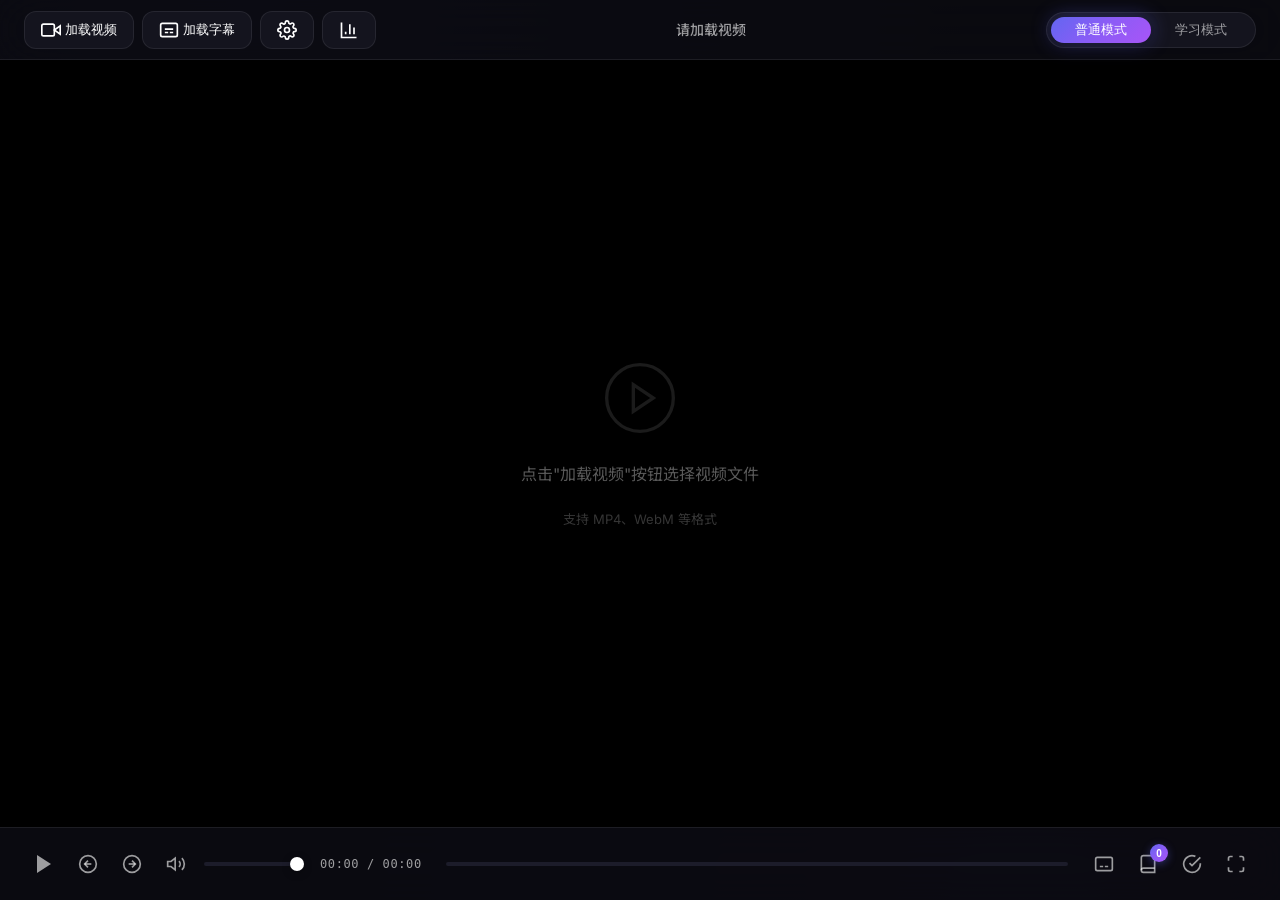
<file: index.html>
<!DOCTYPE html>
<html lang="zh-CN">

<head>
    <meta charset="UTF-8">
    <meta name="viewport" content="width=device-width, initial-scale=1.0">
    <title>Bili Trancy - 双语字幕播放器</title>
    <meta name="description" content="一个类似 Trancy 的双语字幕视频播放器，支持学习模式、单词点击查词、生词本功能">
    <link rel="stylesheet" href="css/style.css">
    <link
        href="https://fonts.googleapis.com/css2?family=Inter:wght@400;500;600;700&family=Noto+Sans+SC:wght@400;500;700&display=swap"
        rel="stylesheet">
</head>

<body>
    <div class="app-container">
        <!-- 顶部工具栏 -->
        <header class="toolbar">
            <div class="toolbar-left">
                <button class="btn btn-icon" id="loadVideoBtn" title="加载视频">
                    <svg width="20" height="20" viewBox="0 0 24 24" fill="none" stroke="currentColor" stroke-width="2">
                        <polygon points="23 7 16 12 23 17 23 7"></polygon>
                        <rect x="1" y="5" width="15" height="14" rx="2" ry="2"></rect>
                    </svg>
                    <span>加载视频</span>
                </button>
                <button class="btn btn-icon" id="loadSubtitleBtn" title="加载字幕">
                    <svg width="20" height="20" viewBox="0 0 24 24" fill="none" stroke="currentColor" stroke-width="2">
                        <rect x="2" y="4" width="20" height="16" rx="2" />
                        <path d="M7 15h4M13 15h4M7 11h10" />
                    </svg>
                    <span>加载字幕</span>
                </button>
                <button class="btn btn-icon" id="settingsBtn" title="设置">
                    <svg width="20" height="20" viewBox="0 0 24 24" fill="none" stroke="currentColor" stroke-width="2">
                        <circle cx="12" cy="12" r="3" />
                        <path
                            d="M19.4 15a1.65 1.65 0 0 0 .33 1.82l.06.06a2 2 0 0 1 0 2.83 2 2 0 0 1-2.83 0l-.06-.06a1.65 1.65 0 0 0-1.82-.33 1.65 1.65 0 0 0-1 1.51V21a2 2 0 0 1-2 2 2 2 0 0 1-2-2v-.09A1.65 1.65 0 0 0 9 19.4a1.65 1.65 0 0 0-1.82.33l-.06.06a2 2 0 0 1-2.83 0 2 2 0 0 1 0-2.83l.06-.06a1.65 1.65 0 0 0 .33-1.82 1.65 1.65 0 0 0-1.51-1H3a2 2 0 0 1-2-2 2 2 0 0 1 2-2h.09A1.65 1.65 0 0 0 4.6 9a1.65 1.65 0 0 0-.33-1.82l-.06-.06a2 2 0 0 1 0-2.83 2 2 0 0 1 2.83 0l.06.06a1.65 1.65 0 0 0 1.82.33H9a1.65 1.65 0 0 0 1-1.51V3a2 2 0 0 1 2-2 2 2 0 0 1 2 2v.09a1.65 1.65 0 0 0 1 1.51 1.65 1.65 0 0 0 1.82-.33l.06-.06a2 2 0 0 1 2.83 0 2 2 0 0 1 0 2.83l-.06.06a1.65 1.65 0 0 0-.33 1.82V9a1.65 1.65 0 0 0 1.51 1H21a2 2 0 0 1 2 2 2 2 0 0 1-2 2h-.09a1.65 1.65 0 0 0-1.51 1z">
                        </path>
                    </svg>
                </button>
                <button class="btn btn-icon" id="statsBtn" title="学习统计">
                    <svg width="20" height="20" viewBox="0 0 24 24" fill="none" stroke="currentColor" stroke-width="2">
                        <path d="M3 3v18h18" />
                        <path d="M18 17V9" />
                        <path d="M13 17V5" />
                        <path d="M8 17v-3" />
                    </svg>
                </button>
            </div>
            <div class="toolbar-center">
                <span class="video-title" id="videoTitle">请加载视频</span>
            </div>
            <div class="toolbar-right">
                <div class="mode-switch">
                    <button class="mode-btn active" data-mode="normal">普通模式</button>
                    <button class="mode-btn" data-mode="learning">学习模式</button>
                </div>
            </div>
        </header>

        <!-- 主内容区 -->
        <main class="main-content">
            <!-- 视频播放器区域 -->
            <div class="player-section" id="playerSection">
                <div class="video-container" id="videoContainer">
                    <video id="videoPlayer" playsinline>
                        <source src="" type="video/mp4">
                        您的浏览器不支持 HTML5 视频
                    </video>

                    <!-- 字幕覆盖层 -->
                    <div class="subtitle-overlay" id="subtitleOverlay">
                        <div class="subtitle-line original" id="subtitleOriginal"></div>
                        <div class="subtitle-line translation" id="subtitleTranslation"></div>
                    </div>

                    <!-- 视频占位提示 -->
                    <div class="video-placeholder" id="videoPlaceholder">
                        <svg width="80" height="80" viewBox="0 0 24 24" fill="none" stroke="currentColor"
                            stroke-width="1">
                            <circle cx="12" cy="12" r="10"></circle>
                            <polygon points="10 8 16 12 10 16 10 8"></polygon>
                        </svg>
                        <p>点击"加载视频"按钮选择视频文件</p>
                        <p class="hint">支持 MP4、WebM 等格式</p>
                    </div>
                </div>

                <!-- 播放控制栏 -->
                <div class="player-controls">
                    <div class="controls-left">
                        <button class="ctrl-btn" id="playPauseBtn" title="播放/暂停">
                            <svg class="icon-play" width="24" height="24" viewBox="0 0 24 24" fill="currentColor">
                                <polygon points="5 3 19 12 5 21 5 3"></polygon>
                            </svg>
                            <svg class="icon-pause hidden" width="24" height="24" viewBox="0 0 24 24"
                                fill="currentColor">
                                <rect x="6" y="4" width="4" height="16"></rect>
                                <rect x="14" y="4" width="4" height="16"></rect>
                            </svg>
                        </button>
                        <button class="ctrl-btn" id="backwardBtn" title="后退5秒">
                            <svg width="20" height="20" viewBox="0 0 24 24" fill="none" stroke="currentColor"
                                stroke-width="2">
                                <circle cx="12" cy="12" r="10"></circle>
                                <polyline points="12 8 8 12 12 16"></polyline>
                                <line x1="16" y1="12" x2="8" y2="12"></line>
                            </svg>
                        </button>
                        <button class="ctrl-btn" id="forwardBtn" title="前进5秒">
                            <svg width="20" height="20" viewBox="0 0 24 24" fill="none" stroke="currentColor"
                                stroke-width="2">
                                <circle cx="12" cy="12" r="10"></circle>
                                <polyline points="12 8 16 12 12 16"></polyline>
                                <line x1="8" y1="12" x2="16" y2="12"></line>
                            </svg>
                        </button>
                        <div class="volume-control">
                            <button class="ctrl-btn" id="muteBtn" title="静音">
                                <svg class="icon-volume" width="20" height="20" viewBox="0 0 24 24" fill="none"
                                    stroke="currentColor" stroke-width="2">
                                    <polygon points="11 5 6 9 2 9 2 15 6 15 11 19 11 5"></polygon>
                                    <path d="M19.07 4.93a10 10 0 0 1 0 14.14M15.54 8.46a5 5 0 0 1 0 7.07"></path>
                                </svg>
                                <svg class="icon-muted hidden" width="20" height="20" viewBox="0 0 24 24" fill="none"
                                    stroke="currentColor" stroke-width="2">
                                    <polygon points="11 5 6 9 2 9 2 15 6 15 11 19 11 5"></polygon>
                                    <line x1="23" y1="9" x2="17" y2="15"></line>
                                    <line x1="17" y1="9" x2="23" y2="15"></line>
                                </svg>
                            </button>
                            <input type="range" class="volume-slider" id="volumeSlider" min="0" max="100" value="100">
                        </div>
                    </div>
                    <div class="controls-center">
                        <span class="time-display" id="timeDisplay">00:00 / 00:00</span>
                        <div class="progress-container" id="progressContainer">
                            <div class="progress-bar">
                                <div class="progress-buffered" id="progressBuffered"></div>
                                <div class="progress-played" id="progressPlayed"></div>
                                <div class="progress-handle" id="progressHandle"></div>
                            </div>
                        </div>
                    </div>
                    <div class="controls-right">
                        <button class="ctrl-btn" id="subtitleToggleBtn" title="显示/隐藏字幕">
                            <svg width="20" height="20" viewBox="0 0 24 24" fill="none" stroke="currentColor"
                                stroke-width="2">
                                <rect x="2" y="4" width="20" height="16" rx="2" />
                                <path d="M7 15h4M13 15h4" />
                            </svg>
                        </button>
                        <button class="ctrl-btn" id="vocabBtn" title="生词本">
                            <svg width="20" height="20" viewBox="0 0 24 24" fill="none" stroke="currentColor"
                                stroke-width="2">
                                <path d="M4 19.5A2.5 2.5 0 016.5 17H20" />
                                <path d="M6.5 2H20v20H6.5A2.5 2.5 0 014 19.5v-15A2.5 2.5 0 016.5 2z" />
                            </svg>
                            <span class="vocab-count" id="vocabCount">0</span>
                        </button>
                        <button class="ctrl-btn btn-complete" id="completeBtn" title="完成观看">
                            <svg width="20" height="20" viewBox="0 0 24 24" fill="none" stroke="currentColor"
                                stroke-width="2">
                                <path d="M22 11.08V12a10 10 0 1 1-5.93-9.14" />
                                <polyline points="22 4 12 14.01 9 11.01" />
                            </svg>
                        </button>
                        <button class="ctrl-btn" id="fullscreenBtn" title="全屏">
                            <svg width="20" height="20" viewBox="0 0 24 24" fill="none" stroke="currentColor"
                                stroke-width="2">
                                <path
                                    d="M8 3H5a2 2 0 0 0-2 2v3m18 0V5a2 2 0 0 0-2-2h-3m0 18h3a2 2 0 0 0 2-2v-3M3 16v3a2 2 0 0 0 2 2h3">
                                </path>
                            </svg>
                        </button>
                    </div>
                </div>
            </div>

            <!-- 调整大小手柄 -->
            <div class="panel-resizer hidden" id="panelResizer"></div>

            <!-- 学习面板 -->
            <aside class="learning-panel hidden" id="learningPanel">
                <div class="panel-header">
                    <h3>📖 学习模式</h3>
                    <div class="panel-header-actions">
                        <button class="header-btn" id="aiChatBtnHeader" title="AI 对话">
                            <svg width="18" height="18" viewBox="0 0 24 24" fill="none" stroke="currentColor"
                                stroke-width="2">
                                <path d="M21 15a2 2 0 0 1-2 2H7l-4 4V5a2 2 0 0 1 2-2h14a2 2 0 0 1 2 2z"></path>
                            </svg>
                        </button>
                        <button class="header-btn" id="translateBtnHeader" title="翻译字幕">
                            <svg width="18" height="18" viewBox="0 0 24 24" fill="none" stroke="currentColor"
                                stroke-width="2">
                                <path
                                    d="M12.87 15.07l-2.54-2.51.03-.03c1.74-1.94 2.98-4.17 3.71-6.53H17V4h-7V2H8v2H1v2h11.17C11.5 7.92 10.44 9.75 9 11.35 8.07 10.32 7.3 9.19 6.69 8h-2c.73 1.63 1.73 3.17 2.98 4.56l-5.09 5.02L4 19l5-5 3.11 3.11.76-2.04zM18.5 10h-2L12 22h2l1.12-3h4.75L21 22h2l-4.5-12zm-2.62 7l1.62-4.33L19.12 17h-3.24z" />
                            </svg>
                        </button>
                        <button class="btn-close" id="closePanelBtn">×</button>
                    </div>
                </div>
                <div class="subtitle-list" id="subtitleList">
                    <div class="empty-state">
                        <p>加载字幕后将在此显示</p>
                    </div>
                </div>

                <!-- 浮动操作按钮 -->
                <div class="floating-actions">
                    <button class="fab" id="translateBtn" title="翻译字幕">
                        <svg viewBox="0 0 24 24" fill="none" stroke="currentColor" stroke-width="2">
                            <path
                                d="M12.87 15.07l-2.54-2.51.03-.03c1.74-1.94 2.98-4.17 3.71-6.53H17V4h-7V2H8v2H1v2h11.17C11.5 7.92 10.44 9.75 9 11.35 8.07 10.32 7.3 9.19 6.69 8h-2c.73 1.63 1.73 3.17 2.98 4.56l-5.09 5.02L4 19l5-5 3.11 3.11.76-2.04zM18.5 10h-2L12 22h2l1.12-3h4.75L21 22h2l-4.5-12zm-2.62 7l1.62-4.33L19.12 17h-3.24z" />
                        </svg>
                    </button>
                    <button class="fab" id="aiChatBtn" title="AI 对话">
                        <svg viewBox="0 0 24 24" fill="none" stroke="currentColor" stroke-width="2">
                            <path d="M21 15a2 2 0 0 1-2 2H7l-4 4V5a2 2 0 0 1 2-2h14a2 2 0 0 1 2 2z"></path>
                        </svg>
                    </button>
                    <button class="fab" id="moreOptionsBtn" title="更多选项">
                        <svg viewBox="0 0 24 24" fill="none" stroke="currentColor" stroke-width="2">
                            <circle cx="12" cy="12" r="1"></circle>
                            <circle cx="12" cy="5" r="1"></circle>
                            <circle cx="12" cy="19" r="1"></circle>
                        </svg>
                    </button>
                </div>
            </aside>
        </main>

        <!-- 设置面板 -->
        <div class="settings-modal hidden" id="settingsModal">
            <div class="modal-backdrop"></div>
            <div class="modal-content">
                <div class="modal-header">
                    <h2>⚙️ 设置</h2>
                    <button class="btn-close" id="closeSettingsBtn">×</button>
                </div>
                <div class="modal-body">
                    <section class="settings-section">
                        <h3>翻译 API 设置</h3>
                        <div class="form-group">
                            <label for="apiBaseUrl">API 地址</label>
                            <input type="text" id="apiBaseUrl" placeholder="https://api.openai.com/v1"
                                value="https://api.openai.com/v1">
                        </div>
                        <div class="form-group">
                            <label for="apiKey">API Key</label>
                            <input type="password" id="apiKey" placeholder="sk-xxx">
                        </div>
                        <div class="form-group">
                            <label for="apiModel">模型</label>
                            <input type="text" id="apiModel" placeholder="gpt-4o-mini" value="gpt-4o-mini">
                        </div>
                    </section>
                    <section class="settings-section">
                        <h3>字幕设置</h3>
                        <div class="form-group">
                            <label for="sourceLang">原文语言</label>
                            <select id="sourceLang">
                                <option value="en">英语</option>
                                <option value="zh">中文</option>
                                <option value="ja">日语</option>
                                <option value="ko">韩语</option>
                                <option value="auto">自动检测</option>
                            </select>
                        </div>
                        <div class="form-group">
                            <label for="targetLang">翻译语言</label>
                            <select id="targetLang">
                                <option value="zh">中文</option>
                                <option value="en">英语</option>
                                <option value="ja">日语</option>
                            </select>
                        </div>
                    </section>
                    <section class="settings-section">
                        <h3>生词本设置</h3>
                        <div class="form-group">
                            <label>保存路径</label>
                            <div class="file-picker">
                                <input type="text" id="vocabPath" readonly placeholder="选择保存位置...">
                                <button class="btn" id="selectVocabPathBtn">选择</button>
                            </div>
                        </div>
                    </section>
                    <section class="settings-section">
                        <h3>数据管理</h3>
                        <div class="form-group">
                            <label>数据备份与恢复</label>
                            <p class="form-hint">导出所有数据到 JSON 文件，可在其他设备导入恢复</p>
                            <div class="data-actions">
                                <button class="btn btn-export" id="exportDataBtn">
                                    <svg width="16" height="16" viewBox="0 0 24 24" fill="none" stroke="currentColor"
                                        stroke-width="2">
                                        <path d="M21 15v4a2 2 0 0 1-2 2H5a2 2 0 0 1-2-2v-4" />
                                        <polyline points="7 10 12 15 17 10" />
                                        <line x1="12" y1="15" x2="12" y2="3" />
                                    </svg>
                                    导出数据
                                </button>
                                <button class="btn btn-import" id="importDataBtn">
                                    <svg width="16" height="16" viewBox="0 0 24 24" fill="none" stroke="currentColor"
                                        stroke-width="2">
                                        <path d="M21 15v4a2 2 0 0 1-2 2H5a2 2 0 0 1-2-2v-4" />
                                        <polyline points="17 8 12 3 7 8" />
                                        <line x1="12" y1="3" x2="12" y2="15" />
                                    </svg>
                                    导入数据
                                </button>
                            </div>
                            <p class="data-stats" id="dataStats"></p>
                        </div>
                    </section>
                </div>
                <div class="modal-footer">
                    <button class="btn btn-primary" id="saveSettingsBtn">保存设置</button>
                </div>
            </div>
        </div>

        <!-- 学习统计弹窗 -->
        <div class="stats-modal hidden" id="statsModal">
            <div class="modal-backdrop"></div>
            <div class="modal-content stats-content">
                <div class="modal-header">
                    <h2>📊 学习统计</h2>
                    <button class="btn-close" id="closeStatsBtn">×</button>
                </div>
                <div class="modal-body">
                    <!-- 整体统计 -->
                    <div class="stats-overview">
                        <div class="stat-card primary">
                            <div class="stat-icon">🎬</div>
                            <div class="stat-info">
                                <span class="stat-value" id="statTotalVideos">0</span>
                                <span class="stat-label">观看视频</span>
                            </div>
                        </div>
                        <div class="stat-card success">
                            <div class="stat-icon">⏱️</div>
                            <div class="stat-info">
                                <span class="stat-value" id="statTotalTime">0分钟</span>
                                <span class="stat-label">累计观看</span>
                            </div>
                        </div>
                        <div class="stat-card warning">
                            <div class="stat-icon">📚</div>
                            <div class="stat-info">
                                <span class="stat-value" id="statVocabCount">0</span>
                                <span class="stat-label">已学单词</span>
                            </div>
                        </div>
                        <div class="stat-card info">
                            <div class="stat-icon">🔥</div>
                            <div class="stat-info">
                                <span class="stat-value" id="statStreak">0</span>
                                <span class="stat-label">连续学习</span>
                            </div>
                        </div>
                    </div>

                    <!-- 今日统计 -->
                    <section class="stats-section">
                        <h3>📅 今日学习</h3>
                        <div class="today-stats">
                            <div class="today-stat">
                                <span class="today-label">观看时长</span>
                                <span class="today-value" id="statTodayTime">0分钟</span>
                            </div>
                            <div class="today-stat">
                                <span class="today-label">查询单词</span>
                                <span class="today-value" id="statWordLookups">0 次</span>
                            </div>
                            <div class="today-stat">
                                <span class="today-label">学习天数</span>
                                <span class="today-value" id="statLearningDays">0 天</span>
                            </div>
                        </div>
                    </section>

                    <!-- 最近观看 -->
                    <section class="stats-section">
                        <h3>🎥 最近观看</h3>
                        <div class="recent-videos" id="recentVideosList">
                            <p class="empty-hint">暂无观看记录</p>
                        </div>
                    </section>

                    <!-- 成就 -->
                    <section class="stats-section">
                        <h3>🏆 成就</h3>
                        <div class="achievements" id="achievementsList">
                            <!-- 动态生成 -->
                        </div>
                    </section>
                </div>
            </div>
        </div>

        <!-- 生词本弹窗 -->
        <div class="vocab-modal hidden" id="vocabModal">
            <div class="modal-backdrop"></div>
            <div class="modal-content vocab-content">
                <div class="modal-header">
                    <h2>📚 生词本</h2>
                    <button class="btn-close" id="closeVocabBtn">×</button>
                </div>
                <div class="vocab-header-actions">
                    <div class="vocab-tabs">
                        <button class="vocab-tab active" data-tab="current">当前视频</button>
                        <button class="vocab-tab" data-tab="all">全部单词</button>
                    </div>
                    <button class="btn btn-download-vocab" id="downloadVocabBtn">
                        <svg width="16" height="16" viewBox="0 0 24 24" fill="none" stroke="currentColor"
                            stroke-width="2">
                            <path d="M21 15v4a2 2 0 0 1-2 2H5a2 2 0 0 1-2-2v-4" />
                            <polyline points="7 10 12 15 17 10" />
                            <line x1="12" y1="15" x2="12" y2="3" />
                        </svg>
                        下载生词本
                    </button>
                </div>
                <div class="modal-body">
                    <div class="vocab-stats" id="vocabStats">
                        <span class="vocab-stat-item">
                            <span class="stat-number" id="vocabTotalCount">0</span>
                            <span class="stat-desc">个单词</span>
                        </span>
                    </div>
                    <div class="vocab-list" id="vocabList">
                        <p class="empty-hint">暂无生词</p>
                    </div>
                </div>
            </div>
        </div>

        <!-- 词典弹窗（可拖拽） -->
        <div class="dictionary-popup draggable hidden" id="dictionaryPopup">
            <div class="dict-drag-handle" id="dictDragHandle">
                <span class="drag-indicator">⋮⋮</span>
                <span class="dict-title">词典</span>
                <button class="btn-close-small" id="closeDictBtn">×</button>
            </div>
            <div class="dict-header">
                <div class="dict-header-left">
                    <span class="dict-word" id="dictWord"></span>
                    <span class="dict-word-zh" id="dictWordZh"></span>
                </div>
                <button class="btn-add-vocab" id="addToVocabBtn" title="加入生词本">
                    <svg width="16" height="16" viewBox="0 0 24 24" fill="none" stroke="currentColor" stroke-width="2">
                        <path d="M12 5v14M5 12h14" />
                    </svg>
                </button>
            </div>
            <div class="dict-phonetic" id="dictPhonetic"></div>
            <div class="dict-content" id="dictContent">
                <div class="loading-spinner"></div>
            </div>
        </div>

        <!-- AI 对话弹窗 -->
        <div class="chat-modal hidden" id="chatModal">
            <div class="modal-backdrop"></div>
            <div class="chat-container">
                <!-- 左侧历史列表 -->
                <div class="chat-sidebar">
                    <div class="chat-sidebar-header">
                        <button class="btn-new-chat" id="newChatBtn">
                            <svg width="16" height="16" viewBox="0 0 24 24" fill="none" stroke="currentColor"
                                stroke-width="2">
                                <path d="M12 5v14M5 12h14" />
                            </svg>
                            新建对话
                        </button>
                    </div>
                    <div class="chat-history-list" id="chatHistoryList">
                        <!-- 历史对话列表会在这里动态生成 -->
                    </div>
                </div>
                <!-- 右侧对话区域 -->
                <div class="chat-content">
                    <div class="chat-header">
                        <h2>💬 AI 助手</h2>
                        <button class="btn-close" id="closeChatBtn">×</button>
                    </div>
                    <div class="chat-messages" id="chatMessages">
                        <div class="chat-message assistant">
                            你好！我是你的英语学习助手。你可以问我关于视频内容、单词用法、语法问题等任何问题。
                        </div>
                    </div>
                    <div class="chat-input-area">
                        <input type="text" class="chat-input" id="chatInput" placeholder="输入消息..." />
                        <button class="chat-send-btn" id="chatSendBtn">
                            <svg width="20" height="20" viewBox="0 0 24 24" fill="none" stroke="currentColor"
                                stroke-width="2">
                                <line x1="22" y1="2" x2="11" y2="13"></line>
                                <polygon points="22 2 15 22 11 13 2 9 22 2"></polygon>
                            </svg>
                        </button>
                    </div>
                </div>
            </div>
        </div>
    </div>

    <!-- 隐藏的文件输入 -->
    <input type="file" id="videoInput" accept="video/*" hidden>
    <input type="file" id="subtitleInput" accept=".srt,.vtt,.ass,.ssa,.json" hidden>

    <script type="module" src="js/app.js"></script>
</body>

</html>
</file>
<file: css/style.css>
/* ============================================
   Bili Trancy - 双语字幕播放器样式 V2.0
   ============================================ */

/* CSS Variables */
:root {
    /* Colors - Premium Dark Theme */
    --bg-primary: #050508;
    --bg-secondary: #0c0c12;
    --bg-tertiary: #14141e;
    --bg-elevated: #1c1c2a;
    --bg-hover: #242436;

    --text-primary: #ffffff;
    --text-secondary: rgba(255, 255, 255, 0.6);
    --text-muted: rgba(255, 255, 255, 0.35);
    --text-dim: rgba(255, 255, 255, 0.15);

    --accent-primary: #6366f1;
    --accent-secondary: #818cf8;
    --accent-tertiary: #a5b4fc;
    --accent-glow: rgba(99, 102, 241, 0.4);
    --accent-gradient: linear-gradient(135deg, #6366f1 0%, #8b5cf6 50%, #a855f7 100%);

    --success: #10b981;
    --warning: #f59e0b;
    --error: #ef4444;

    /* Glass Effect */
    --glass-bg: rgba(12, 12, 18, 0.9);
    --glass-border: rgba(255, 255, 255, 0.08);
    --glass-blur: 24px;

    /* Shadows */
    --shadow-sm: 0 2px 8px rgba(0, 0, 0, 0.4);
    --shadow-md: 0 8px 24px rgba(0, 0, 0, 0.5);
    --shadow-lg: 0 16px 48px rgba(0, 0, 0, 0.6);
    --shadow-glow: 0 0 40px var(--accent-glow);
    --shadow-text: 0 2px 8px rgba(0, 0, 0, 0.8);

    /* Spacing */
    --spacing-xs: 4px;
    --spacing-sm: 8px;
    --spacing-md: 16px;
    --spacing-lg: 24px;
    --spacing-xl: 32px;
    --spacing-2xl: 48px;

    /* Border Radius */
    --radius-sm: 8px;
    --radius-md: 12px;
    --radius-lg: 16px;
    --radius-xl: 24px;
    --radius-full: 9999px;

    /* Transitions */
    --transition-fast: 0.15s cubic-bezier(0.4, 0, 0.2, 1);
    --transition-normal: 0.3s cubic-bezier(0.4, 0, 0.2, 1);
    --transition-slow: 0.5s cubic-bezier(0.4, 0, 0.2, 1);
    --transition-bounce: 0.5s cubic-bezier(0.34, 1.56, 0.64, 1);

    /* Typography */
    --font-sans: 'Inter', 'Noto Sans SC', -apple-system, BlinkMacSystemFont, sans-serif;
    --font-mono: 'JetBrains Mono', 'Fira Code', monospace;
}

/* Reset */
*,
*::before,
*::after {
    box-sizing: border-box;
    margin: 0;
    padding: 0;
}

html,
body {
    height: 100%;
    overflow: hidden;
}

body {
    font-family: var(--font-sans);
    font-size: 14px;
    line-height: 1.5;
    color: var(--text-primary);
    background: var(--bg-primary);
    -webkit-font-smoothing: antialiased;
    -moz-osx-font-smoothing: grayscale;
}

/* ============================================
   App Container
   ============================================ */
.app-container {
    display: flex;
    flex-direction: column;
    height: 100vh;
    background:
        radial-gradient(ellipse at 20% 0%, rgba(99, 102, 241, 0.08) 0%, transparent 50%),
        radial-gradient(ellipse at 80% 100%, rgba(139, 92, 246, 0.06) 0%, transparent 50%),
        var(--bg-primary);
}

/* ============================================
   Toolbar
   ============================================ */
.toolbar {
    display: flex;
    align-items: center;
    justify-content: space-between;
    padding: var(--spacing-sm) var(--spacing-lg);
    background: rgba(12, 12, 18, 0.8);
    backdrop-filter: blur(var(--glass-blur));
    -webkit-backdrop-filter: blur(var(--glass-blur));
    border-bottom: 1px solid var(--glass-border);
    min-height: 60px;
    z-index: 100;
}

.toolbar-left,
.toolbar-right {
    display: flex;
    align-items: center;
    gap: var(--spacing-sm);
}

.toolbar-center {
    flex: 1;
    display: flex;
    justify-content: center;
}

.video-title {
    font-weight: 500;
    font-size: 14px;
    color: var(--text-secondary);
    max-width: 400px;
    overflow: hidden;
    text-overflow: ellipsis;
    white-space: nowrap;
}

/* Buttons */
.btn {
    display: inline-flex;
    align-items: center;
    justify-content: center;
    gap: var(--spacing-xs);
    padding: var(--spacing-sm) var(--spacing-md);
    font-size: 13px;
    font-weight: 500;
    color: var(--text-primary);
    background: var(--bg-tertiary);
    border: 1px solid var(--glass-border);
    border-radius: var(--radius-md);
    cursor: pointer;
    transition: all var(--transition-normal);
    position: relative;
    overflow: hidden;
}

.btn::before {
    content: '';
    position: absolute;
    inset: 0;
    background: linear-gradient(135deg, rgba(255, 255, 255, 0.1) 0%, transparent 50%);
    opacity: 0;
    transition: opacity var(--transition-fast);
}

.btn:hover {
    background: var(--bg-elevated);
    border-color: rgba(255, 255, 255, 0.12);
    transform: translateY(-1px);
}

.btn:hover::before {
    opacity: 1;
}

.btn:active {
    transform: translateY(0);
}

.btn-icon {
    padding: var(--spacing-sm) var(--spacing-md);
}

.btn-icon svg {
    flex-shrink: 0;
}

.btn-primary {
    background: var(--accent-gradient);
    border: none;
    color: white;
}

.btn-primary:hover {
    box-shadow: var(--shadow-glow);
    transform: translateY(-2px);
}

/* Mode Switch */
.mode-switch {
    display: flex;
    background: var(--bg-tertiary);
    border-radius: var(--radius-full);
    padding: 4px;
    border: 1px solid var(--glass-border);
}

.mode-btn {
    padding: var(--spacing-xs) var(--spacing-lg);
    font-size: 13px;
    font-weight: 500;
    color: var(--text-secondary);
    background: transparent;
    border: none;
    border-radius: var(--radius-full);
    cursor: pointer;
    transition: all var(--transition-normal);
}

.mode-btn:hover {
    color: var(--text-primary);
}

.mode-btn.active {
    color: white;
    background: var(--accent-gradient);
    box-shadow: var(--shadow-sm), 0 0 20px var(--accent-glow);
}

/* ============================================
   Main Content
   ============================================ */
.main-content {
    flex: 1;
    display: flex;
    overflow: hidden;
}

/* ============================================
   Player Section
   ============================================ */
.player-section {
    flex: 1;
    display: flex;
    flex-direction: column;
    min-width: 0;
}

.video-container {
    flex: 1;
    position: relative;
    display: flex;
    align-items: center;
    justify-content: center;
    background: #000;
    overflow: hidden;
}

#videoPlayer {
    max-width: 100%;
    max-height: 100%;
    width: 100%;
    height: 100%;
    object-fit: contain;
}

/* Video Placeholder */
.video-placeholder {
    position: absolute;
    display: flex;
    flex-direction: column;
    align-items: center;
    justify-content: center;
    gap: var(--spacing-lg);
    color: var(--text-muted);
    text-align: center;
}

.video-placeholder svg {
    opacity: 0.3;
    animation: placeholderPulse 3s ease-in-out infinite;
}

@keyframes placeholderPulse {

    0%,
    100% {
        opacity: 0.3;
        transform: scale(1);
    }

    50% {
        opacity: 0.5;
        transform: scale(1.05);
    }
}

.video-placeholder p {
    font-size: 16px;
}

.video-placeholder .hint {
    font-size: 13px;
    opacity: 0.6;
}

.video-placeholder.hidden {
    display: none;
}

/* ============================================
   Subtitle Overlay
   ============================================ */
.subtitle-overlay {
    position: absolute;
    bottom: 80px;
    left: 50%;
    transform: translateX(-50%);
    display: flex;
    flex-direction: column;
    align-items: center;
    gap: var(--spacing-sm);
    max-width: 85%;
    pointer-events: none;
    z-index: 10;
}

.subtitle-overlay.hidden {
    display: none;
}

.subtitle-line {
    padding: var(--spacing-md) var(--spacing-xl);
    background: rgba(0, 0, 0, 0.75);
    backdrop-filter: blur(16px);
    -webkit-backdrop-filter: blur(16px);
    border-radius: var(--radius-lg);
    text-align: center;
    max-width: 100%;
    animation: subtitleFadeIn 0.4s var(--transition-bounce);
    border: 1px solid rgba(255, 255, 255, 0.05);
}

.subtitle-line:empty {
    display: none;
}

.subtitle-line.original {
    font-size: 24px;
    font-weight: 600;
    color: white;
    text-shadow: var(--shadow-text);
    letter-spacing: 0.02em;
}

.subtitle-line.translation {
    font-size: 18px;
    font-weight: 400;
    color: rgba(255, 255, 255, 0.75);
}

@keyframes subtitleFadeIn {
    from {
        opacity: 0;
        transform: translateY(20px) scale(0.95);
    }

    to {
        opacity: 1;
        transform: translateY(0) scale(1);
    }
}

/* ============================================
   Player Controls
   ============================================ */
.player-controls {
    display: flex;
    align-items: center;
    gap: var(--spacing-md);
    padding: var(--spacing-md) var(--spacing-lg);
    background: rgba(12, 12, 18, 0.9);
    backdrop-filter: blur(var(--glass-blur));
    border-top: 1px solid var(--glass-border);
}

.controls-left,
.controls-right {
    display: flex;
    align-items: center;
    gap: var(--spacing-xs);
}

.controls-center {
    flex: 1;
    display: flex;
    align-items: center;
    gap: var(--spacing-md);
}

.ctrl-btn {
    display: flex;
    align-items: center;
    justify-content: center;
    width: 40px;
    height: 40px;
    color: var(--text-secondary);
    background: transparent;
    border: none;
    border-radius: var(--radius-md);
    cursor: pointer;
    transition: all var(--transition-normal);
    position: relative;
}

.ctrl-btn:hover {
    color: var(--text-primary);
    background: var(--bg-tertiary);
    transform: scale(1.05);
}

.ctrl-btn:active {
    transform: scale(0.95);
}

.ctrl-btn svg.hidden {
    display: none;
}

/* Volume Control */
.volume-control {
    display: flex;
    align-items: center;
    gap: var(--spacing-sm);
}

.volume-slider {
    width: 100px;
    height: 4px;
    -webkit-appearance: none;
    appearance: none;
    background: var(--bg-elevated);
    border-radius: var(--radius-full);
    cursor: pointer;
    transition: height var(--transition-fast);
}

.volume-slider:hover {
    height: 6px;
}

.volume-slider::-webkit-slider-thumb {
    -webkit-appearance: none;
    width: 14px;
    height: 14px;
    background: white;
    border-radius: 50%;
    cursor: pointer;
    box-shadow: 0 2px 8px rgba(0, 0, 0, 0.3);
    transition: transform var(--transition-fast), box-shadow var(--transition-fast);
}

.volume-slider::-webkit-slider-thumb:hover {
    transform: scale(1.2);
    box-shadow: 0 0 0 4px var(--accent-glow);
}

/* Time Display */
.time-display {
    font-size: 12px;
    font-family: var(--font-mono);
    color: var(--text-secondary);
    min-width: 110px;
    letter-spacing: 0.05em;
}

/* Progress Bar */
.progress-container {
    flex: 1;
    padding: var(--spacing-md) 0;
    cursor: pointer;
}

.progress-bar {
    position: relative;
    height: 4px;
    background: var(--bg-elevated);
    border-radius: var(--radius-full);
    overflow: visible;
    transition: height var(--transition-fast);
}

.progress-container:hover .progress-bar {
    height: 8px;
}

.progress-buffered {
    position: absolute;
    top: 0;
    left: 0;
    height: 100%;
    background: rgba(255, 255, 255, 0.15);
    border-radius: var(--radius-full);
    width: 0%;
}

.progress-played {
    position: absolute;
    top: 0;
    left: 0;
    height: 100%;
    background: var(--accent-gradient);
    border-radius: var(--radius-full);
    width: 0%;
    box-shadow: 0 0 10px var(--accent-glow);
}

.progress-handle {
    position: absolute;
    top: 50%;
    transform: translate(-50%, -50%) scale(0);
    width: 16px;
    height: 16px;
    background: white;
    border-radius: 50%;
    box-shadow: 0 2px 8px rgba(0, 0, 0, 0.3), 0 0 0 4px var(--accent-glow);
    transition: transform var(--transition-bounce);
}

.progress-container:hover .progress-handle {
    transform: translate(-50%, -50%) scale(1);
}

/* Vocab Button Badge */
.vocab-count {
    position: absolute;
    top: 0;
    right: 0;
    min-width: 18px;
    height: 18px;
    padding: 0 5px;
    font-size: 10px;
    font-weight: 700;
    color: white;
    background: var(--accent-gradient);
    border-radius: var(--radius-full);
    display: flex;
    align-items: center;
    justify-content: center;
    box-shadow: 0 2px 8px var(--accent-glow);
}

/* Complete Button */
.btn-complete {
    transition: all var(--transition-normal);
}

.btn-complete:hover {
    color: var(--success);
}

.btn-complete.completed {
    color: var(--success);
    animation: completeButtonPulse 0.5s ease-out;
}

@keyframes completeButtonPulse {
    0% {
        transform: scale(1);
    }

    50% {
        transform: scale(1.3);
    }

    100% {
        transform: scale(1);
    }
}

/* ============================================
   Learning Panel - Lyric Style
   ============================================ */
.learning-panel {
    width: 420px;
    display: flex;
    flex-direction: column;
    background: linear-gradient(180deg, var(--bg-secondary) 0%, var(--bg-primary) 100%);
    border-left: 1px solid var(--glass-border);
    position: relative;
}

.learning-panel.hidden {
    display: none;
}

.panel-header {
    display: flex;
    align-items: center;
    justify-content: space-between;
    padding: var(--spacing-md) var(--spacing-lg);
    background: rgba(12, 12, 18, 0.95);
    backdrop-filter: blur(var(--glass-blur));
    border-bottom: 1px solid var(--glass-border);
    z-index: 10;
}

.panel-header h3 {
    font-size: 14px;
    font-weight: 600;
    color: var(--text-primary);
    letter-spacing: 0.02em;
}

.panel-header-actions {
    display: flex;
    align-items: center;
    gap: var(--spacing-xs);
}

/* ============================================
   Panel Resizer
   ============================================ */
.panel-resizer {
    width: 6px;
    background: transparent;
    cursor: col-resize;
    position: relative;
    z-index: 10;
    transition: background-color var(--transition-fast);
}

.panel-resizer:hover,
.panel-resizer.active {
    background: rgba(99, 102, 241, 0.1);
}

.panel-resizer::after {
    content: '';
    position: absolute;
    left: 50%;
    top: 0;
    bottom: 0;
    width: 1px;
    background: var(--glass-border);
    transform: translateX(-50%);
    transition: background-color var(--transition-fast);
}

.panel-resizer:hover::after,
.panel-resizer.active::after {
    background: var(--accent-primary);
    width: 2px;
}

.panel-resizer.hidden {
    display: none;
}

.header-btn {
    width: 36px;
    height: 36px;
    display: flex;
    align-items: center;
    justify-content: center;
    color: var(--text-secondary);
    background: var(--bg-tertiary);
    border: 1px solid var(--glass-border);
    border-radius: var(--radius-md);
    cursor: pointer;
    transition: all var(--transition-normal);
}

.header-btn:hover {
    color: var(--text-primary);
    background: var(--accent-primary);
    border-color: var(--accent-primary);
    transform: scale(1.05);
}

.btn-close {
    width: 32px;
    height: 32px;
    display: flex;
    align-items: center;
    justify-content: center;
    font-size: 20px;
    color: var(--text-muted);
    background: transparent;
    border: none;
    border-radius: var(--radius-md);
    cursor: pointer;
    transition: all var(--transition-normal);
}

.btn-close:hover {
    color: var(--text-primary);
    background: var(--bg-tertiary);
    transform: rotate(90deg);
}

/* Lyric Style Subtitle List */
.subtitle-list {
    flex: 1;
    overflow-y: auto;
    padding: var(--spacing-2xl) var(--spacing-lg);
    scroll-behavior: smooth;
    mask-image: linear-gradient(to bottom,
            transparent 0%,
            black 15%,
            black 85%,
            transparent 100%);
    -webkit-mask-image: linear-gradient(to bottom,
            transparent 0%,
            black 15%,
            black 85%,
            transparent 100%);
}

.subtitle-list::-webkit-scrollbar {
    width: 4px;
}

.subtitle-list::-webkit-scrollbar-track {
    background: transparent;
}

.subtitle-list::-webkit-scrollbar-thumb {
    background: var(--bg-elevated);
    border-radius: var(--radius-full);
}

.subtitle-list .empty-state {
    display: flex;
    align-items: center;
    justify-content: center;
    height: 100%;
    color: var(--text-muted);
    font-size: 15px;
}

/* Lyric Style Subtitle Item */
.subtitle-item {
    padding: var(--spacing-lg) var(--spacing-md);
    margin-bottom: var(--spacing-sm);
    cursor: pointer;
    transition: all var(--transition-slow);
    border-radius: var(--radius-md);
    text-align: center;
}

.subtitle-item:hover {
    background: rgba(255, 255, 255, 0.03);
}

.subtitle-item .time {
    display: none;
    /* Hide time in lyric mode */
}

.subtitle-item .original-text {
    font-size: 18px;
    font-weight: 500;
    color: var(--text-muted);
    margin-bottom: var(--spacing-sm);
    line-height: 1.6;
    transition: all var(--transition-slow);
}

.subtitle-item .translation-text {
    font-size: 15px;
    font-weight: 400;
    color: var(--text-dim);
    line-height: 1.6;
    transition: all var(--transition-slow);
}

/* Active Lyric - Highlighted */
.subtitle-item.active {
    background: transparent;
    transform: scale(1.02);
}

.subtitle-item.active .original-text {
    font-size: 22px;
    font-weight: 700;
    color: var(--text-primary);
    text-shadow: 0 0 30px var(--accent-glow);
}

.subtitle-item.active .translation-text {
    font-size: 16px;
    font-weight: 500;
    color: var(--text-secondary);
}

/* Nearby lyrics get slightly brighter */
.subtitle-item.near-active .original-text {
    color: var(--text-secondary);
}

.subtitle-item.near-active .translation-text {
    color: var(--text-muted);
}

/* Clickable Words */
.word {
    cursor: pointer;
    border-radius: 4px;
    padding: 2px 4px;
    margin: 0 -4px;
    transition: all var(--transition-fast);
    display: inline-block;
}

.word:hover {
    background: var(--accent-glow);
    color: var(--accent-tertiary);
    transform: scale(1.05);
}

/* ============================================
   Floating Action Buttons (Collapsible)
   ============================================ */
.floating-actions {
    position: absolute;
    right: var(--spacing-sm);
    top: 50%;
    transform: translateY(-50%);
    display: flex;
    flex-direction: column;
    gap: var(--spacing-xs);
    z-index: 20;
    opacity: 0.4;
    transition: all var(--transition-normal);
}

.floating-actions:hover {
    opacity: 1;
}

.fab {
    width: 36px;
    height: 36px;
    display: flex;
    align-items: center;
    justify-content: center;
    background: rgba(0, 0, 0, 0.5);
    backdrop-filter: blur(8px);
    border: 1px solid rgba(255, 255, 255, 0.1);
    border-radius: var(--radius-full);
    color: rgba(255, 255, 255, 0.7);
    cursor: pointer;
    transition: all var(--transition-normal);
    transform: scale(0.85);
}

.floating-actions:hover .fab {
    transform: scale(1);
}

.fab:hover {
    background: rgba(99, 102, 241, 0.8);
    color: white;
    transform: scale(1.1) !important;
    box-shadow: 0 4px 12px rgba(99, 102, 241, 0.4);
}

.fab.active {
    background: var(--accent-gradient);
    color: white;
    border-color: transparent;
}

.fab svg {
    width: 18px;
    height: 18px;
}

/* ============================================
   Settings Modal
   ============================================ */
.settings-modal {
    position: fixed;
    inset: 0;
    z-index: 1000;
    display: flex;
    align-items: center;
    justify-content: center;
}

.settings-modal.hidden {
    display: none;
}

.modal-backdrop {
    position: absolute;
    inset: 0;
    background: rgba(0, 0, 0, 0.8);
    backdrop-filter: blur(8px);
    animation: backdropFadeIn 0.3s ease;
}

@keyframes backdropFadeIn {
    from {
        opacity: 0;
    }

    to {
        opacity: 1;
    }
}

.modal-content {
    position: relative;
    width: 90%;
    max-width: 520px;
    max-height: 85vh;
    background: var(--bg-secondary);
    border: 1px solid var(--glass-border);
    border-radius: var(--radius-xl);
    box-shadow: var(--shadow-lg);
    display: flex;
    flex-direction: column;
    animation: modalSlideIn 0.4s var(--transition-bounce);
    overflow: hidden;
}

@keyframes modalSlideIn {
    from {
        opacity: 0;
        transform: translateY(-30px) scale(0.95);
    }

    to {
        opacity: 1;
        transform: translateY(0) scale(1);
    }
}

.modal-header {
    display: flex;
    align-items: center;
    justify-content: space-between;
    padding: var(--spacing-lg) var(--spacing-xl);
    background: var(--bg-tertiary);
    border-bottom: 1px solid var(--glass-border);
}

.modal-header h2 {
    font-size: 18px;
    font-weight: 600;
    display: flex;
    align-items: center;
    gap: var(--spacing-sm);
}

.modal-body {
    flex: 1;
    overflow-y: auto;
    padding: var(--spacing-xl);
}

.modal-footer {
    padding: var(--spacing-lg) var(--spacing-xl);
    background: var(--bg-tertiary);
    border-top: 1px solid var(--glass-border);
    display: flex;
    justify-content: flex-end;
    gap: var(--spacing-sm);
}

/* Form Elements */
.settings-section {
    margin-bottom: var(--spacing-xl);
}

.settings-section:last-child {
    margin-bottom: 0;
}

.settings-section h3 {
    font-size: 12px;
    font-weight: 600;
    color: var(--text-muted);
    margin-bottom: var(--spacing-md);
    text-transform: uppercase;
    letter-spacing: 0.1em;
}

.form-group {
    margin-bottom: var(--spacing-md);
}

.form-group label {
    display: block;
    font-size: 13px;
    color: var(--text-secondary);
    margin-bottom: var(--spacing-xs);
    font-weight: 500;
}

.form-group input,
.form-group select,
.form-group textarea {
    width: 100%;
    padding: var(--spacing-md);
    font-size: 14px;
    font-family: var(--font-sans);
    color: var(--text-primary);
    background: var(--bg-primary);
    border: 1px solid var(--glass-border);
    border-radius: var(--radius-md);
    outline: none;
    transition: all var(--transition-normal);
}

.form-group input:focus,
.form-group select:focus,
.form-group textarea:focus {
    border-color: var(--accent-primary);
    box-shadow: 0 0 0 4px var(--accent-glow);
}

.form-group input::placeholder,
.form-group textarea::placeholder {
    color: var(--text-muted);
}

.file-picker {
    display: flex;
    gap: var(--spacing-sm);
}

.file-picker input {
    flex: 1;
}

/* ============================================
   Dictionary Popup (Draggable)
   ============================================ */
.dictionary-popup {
    position: fixed;
    z-index: 1001;
    width: 360px;
    background: var(--bg-secondary);
    border: 1px solid var(--glass-border);
    border-radius: var(--radius-xl);
    box-shadow: var(--shadow-lg);
    overflow: hidden;
    animation: popupSlideIn 0.3s var(--transition-bounce);
}

.dictionary-popup.draggable {
    cursor: default;
}

.dictionary-popup.dragging {
    opacity: 0.9;
    box-shadow: 0 20px 60px rgba(0, 0, 0, 0.4);
}

.dictionary-popup.hidden {
    display: none;
}

@keyframes popupSlideIn {
    from {
        opacity: 0;
        transform: translateY(-10px) scale(0.95);
    }

    to {
        opacity: 1;
        transform: translateY(0) scale(1);
    }
}

/* 拖拽手柄 */
.dict-drag-handle {
    display: flex;
    align-items: center;
    padding: 6px var(--spacing-md);
    background: var(--bg-primary);
    border-bottom: 1px solid var(--glass-border);
    cursor: grab;
    user-select: none;
}

.dict-drag-handle:active {
    cursor: grabbing;
}

.drag-indicator {
    color: var(--text-muted);
    font-size: 10px;
    letter-spacing: 2px;
    margin-right: var(--spacing-sm);
}

.dict-title {
    flex: 1;
    font-size: 11px;
    color: var(--text-muted);
    text-transform: uppercase;
    letter-spacing: 0.5px;
}

.btn-close-small {
    width: 20px;
    height: 20px;
    display: flex;
    align-items: center;
    justify-content: center;
    background: transparent;
    border: none;
    color: var(--text-muted);
    font-size: 16px;
    cursor: pointer;
    border-radius: var(--radius-sm);
    transition: all var(--transition-fast);
}

.btn-close-small:hover {
    background: rgba(239, 68, 68, 0.2);
    color: var(--error);
}

.dict-header {
    display: flex;
    align-items: center;
    justify-content: space-between;
    padding: var(--spacing-lg);
    background: var(--bg-tertiary);
    border-bottom: 1px solid var(--glass-border);
}

.dict-header-left {
    display: flex;
    align-items: baseline;
    gap: var(--spacing-sm);
    flex-wrap: wrap;
}

.dict-word {
    font-size: 22px;
    font-weight: 700;
    color: var(--text-primary);
    letter-spacing: -0.02em;
}

.dict-word-zh {
    font-size: 16px;
    font-weight: 600;
    color: var(--accent-secondary);
    padding: 2px 8px;
    background: rgba(138, 43, 226, 0.15);
    border-radius: var(--radius-sm);
    animation: fadeIn 0.3s ease-out;
}

.btn-add-vocab {
    display: flex;
    align-items: center;
    justify-content: center;
    width: 36px;
    height: 36px;
    color: var(--accent-primary);
    background: transparent;
    border: 2px solid var(--accent-primary);
    border-radius: var(--radius-md);
    cursor: pointer;
    transition: all var(--transition-normal);
}

.btn-add-vocab:hover {
    color: white;
    background: var(--accent-primary);
    transform: scale(1.1);
}

.btn-add-vocab.added {
    color: white;
    background: var(--success);
    border-color: var(--success);
}

.dict-phonetic {
    padding: var(--spacing-sm) var(--spacing-lg);
    font-size: 15px;
    font-family: var(--font-mono);
    color: var(--accent-secondary);
    background: var(--bg-primary);
}

.dict-content {
    padding: var(--spacing-lg);
    max-height: 350px;
    overflow-y: auto;
}

.dict-definition {
    margin-bottom: var(--spacing-md);
    padding-bottom: var(--spacing-md);
    border-bottom: 1px solid var(--glass-border);
}

.dict-definition:last-child {
    margin-bottom: 0;
    padding-bottom: 0;
    border-bottom: none;
}

.dict-pos {
    display: inline-block;
    padding: 2px 8px;
    font-size: 11px;
    font-weight: 600;
    color: var(--accent-secondary);
    background: var(--accent-glow);
    border-radius: var(--radius-full);
    margin-bottom: var(--spacing-xs);
    text-transform: uppercase;
}

.dict-meaning {
    font-size: 15px;
    line-height: 1.7;
    color: var(--text-primary);
    margin-bottom: var(--spacing-xs);
}

.dict-meaning-zh {
    font-size: 14px;
    color: var(--text-secondary);
    margin-top: var(--spacing-xs);
}

.dict-example {
    font-size: 13px;
    color: var(--text-muted);
    font-style: italic;
    margin-top: var(--spacing-xs);
    padding-left: var(--spacing-md);
    border-left: 2px solid var(--glass-border);
}

/* Loading Spinner */
.loading-spinner {
    width: 32px;
    height: 32px;
    margin: var(--spacing-xl) auto;
    border: 3px solid var(--bg-elevated);
    border-top-color: var(--accent-primary);
    border-radius: 50%;
    animation: spin 0.8s linear infinite;
}

@keyframes spin {
    to {
        transform: rotate(360deg);
    }
}

/* ============================================
   AI Chat Modal
   ============================================ */
.chat-modal {
    position: fixed;
    inset: 0;
    z-index: 1000;
    display: flex;
    align-items: center;
    justify-content: center;
}

.chat-modal.hidden {
    display: none;
}

.chat-container {
    position: relative;
    display: flex;
    width: 90%;
    max-width: 900px;
    height: 80vh;
    max-height: 700px;
    background: var(--bg-secondary);
    border: 1px solid var(--glass-border);
    border-radius: var(--radius-xl);
    box-shadow: var(--shadow-lg);
    animation: modalSlideIn 0.4s var(--transition-bounce);
    overflow: hidden;
}

/* 左侧历史列表 */
.chat-sidebar {
    width: 200px;
    min-width: 200px;
    background: var(--bg-primary);
    border-right: 1px solid var(--glass-border);
    display: flex;
    flex-direction: column;
}

.chat-sidebar-header {
    padding: var(--spacing-md);
    border-bottom: 1px solid var(--glass-border);
}

.btn-new-chat {
    display: flex;
    align-items: center;
    justify-content: center;
    gap: var(--spacing-xs);
    width: 100%;
    padding: var(--spacing-sm) var(--spacing-md);
    background: var(--accent-gradient);
    color: white;
    border: none;
    border-radius: var(--radius-md);
    font-size: 13px;
    font-weight: 500;
    cursor: pointer;
    transition: all var(--transition-normal);
}

.btn-new-chat:hover {
    transform: scale(1.02);
    box-shadow: 0 4px 12px rgba(99, 102, 241, 0.3);
}

.chat-history-list {
    flex: 1;
    overflow-y: auto;
    padding: var(--spacing-sm);
}

.chat-history-list .empty-hint {
    color: var(--text-muted);
    font-size: 11px;
    text-align: center;
    padding: var(--spacing-md);
}

.chat-history-item {
    display: flex;
    align-items: center;
    padding: var(--spacing-sm) var(--spacing-md);
    margin-bottom: var(--spacing-xs);
    background: transparent;
    border: none;
    border-radius: var(--radius-md);
    color: var(--text-secondary);
    font-size: 12px;
    text-align: left;
    cursor: pointer;
    transition: all var(--transition-fast);
    width: 100%;
    overflow: hidden;
    text-overflow: ellipsis;
    white-space: nowrap;
}

.chat-history-item:hover {
    background: var(--bg-tertiary);
    color: var(--text-primary);
}

.chat-history-item.active {
    background: var(--accent-primary);
    color: white;
}

.chat-history-item .item-title {
    flex: 1;
    overflow: hidden;
    text-overflow: ellipsis;
    white-space: nowrap;
}

.chat-history-item .item-delete {
    opacity: 0;
    padding: 2px;
    background: transparent;
    border: none;
    color: inherit;
    cursor: pointer;
    transition: opacity var(--transition-fast);
}

.chat-history-item:hover .item-delete {
    opacity: 0.6;
}

.chat-history-item .item-delete:hover {
    opacity: 1;
}

/* 右侧对话区域 */
.chat-content {
    flex: 1;
    display: flex;
    flex-direction: column;
    min-width: 0;
}

.chat-header {
    display: flex;
    align-items: center;
    justify-content: space-between;
    padding: var(--spacing-lg) var(--spacing-xl);
    background: var(--bg-tertiary);
    border-bottom: 1px solid var(--glass-border);
}

.chat-header h2 {
    font-size: 16px;
    font-weight: 600;
    display: flex;
    align-items: center;
    gap: var(--spacing-sm);
}

.chat-messages {
    flex: 1;
    overflow-y: auto;
    padding: var(--spacing-lg);
    display: flex;
    flex-direction: column;
    gap: var(--spacing-md);
}

.chat-message {
    max-width: 85%;
    padding: var(--spacing-md) var(--spacing-lg);
    border-radius: var(--radius-lg);
    line-height: 1.6;
    animation: messageSlideIn 0.3s ease;
}

@keyframes messageSlideIn {
    from {
        opacity: 0;
        transform: translateY(10px);
    }

    to {
        opacity: 1;
        transform: translateY(0);
    }
}

.chat-message.user {
    align-self: flex-end;
    background: var(--accent-gradient);
    color: white;
    border-bottom-right-radius: var(--radius-sm);
}

.chat-message.assistant {
    align-self: flex-start;
    background: var(--bg-tertiary);
    color: var(--text-primary);
    border-bottom-left-radius: var(--radius-sm);
}

.chat-message.assistant.streaming::after {
    content: '▊';
    animation: blink 0.7s infinite;
    margin-left: 2px;
    color: var(--accent-primary);
}

.chat-message.assistant.error {
    color: var(--error);
    background: rgba(239, 68, 68, 0.1);
}

@keyframes blink {

    0%,
    50% {
        opacity: 1;
    }

    51%,
    100% {
        opacity: 0;
    }
}

/* Markdown 样式 */
.chat-message code {
    background: rgba(99, 102, 241, 0.15);
    color: var(--accent-secondary);
    padding: 2px 6px;
    border-radius: var(--radius-sm);
    font-family: 'SF Mono', 'Monaco', 'Consolas', monospace;
    font-size: 0.9em;
}

.chat-message pre {
    background: var(--bg-primary);
    border: 1px solid var(--glass-border);
    border-radius: var(--radius-md);
    padding: var(--spacing-md);
    margin: var(--spacing-sm) 0;
    overflow-x: auto;
}

.chat-message pre code {
    background: transparent;
    padding: 0;
    color: var(--text-primary);
    font-size: 12px;
    line-height: 1.5;
}

.chat-message strong {
    color: var(--text-primary);
    font-weight: 600;
}

.chat-message em {
    font-style: italic;
    color: var(--text-secondary);
}

.chat-message h2,
.chat-message h3,
.chat-message h4 {
    margin: var(--spacing-md) 0 var(--spacing-sm) 0;
    color: var(--text-primary);
    font-weight: 600;
}

.chat-message h2 {
    font-size: 16px;
}

.chat-message h3 {
    font-size: 14px;
}

.chat-message h4 {
    font-size: 13px;
}

.chat-message ul,
.chat-message ol {
    margin: var(--spacing-sm) 0;
    padding-left: var(--spacing-lg);
}

.chat-message li {
    margin-bottom: var(--spacing-xs);
    line-height: 1.5;
}

.chat-message blockquote {
    border-left: 3px solid var(--accent-primary);
    padding-left: var(--spacing-md);
    margin: var(--spacing-sm) 0;
    color: var(--text-secondary);
    font-style: italic;
}

.chat-message hr {
    border: none;
    border-top: 1px solid var(--glass-border);
    margin: var(--spacing-md) 0;
}

.chat-input-area {
    display: flex;
    gap: var(--spacing-sm);
    padding: var(--spacing-lg);
    background: var(--bg-tertiary);
    border-top: 1px solid var(--glass-border);
}

.chat-input {
    flex: 1;
    padding: var(--spacing-md) var(--spacing-lg);
    font-size: 14px;
    color: var(--text-primary);
    background: var(--bg-primary);
    border: 1px solid var(--glass-border);
    border-radius: var(--radius-full);
    outline: none;
    transition: all var(--transition-normal);
}

.chat-input:focus {
    border-color: var(--accent-primary);
    box-shadow: 0 0 0 4px var(--accent-glow);
}

.chat-send-btn {
    width: 48px;
    height: 48px;
    display: flex;
    align-items: center;
    justify-content: center;
    background: var(--accent-gradient);
    border: none;
    border-radius: var(--radius-full);
    color: white;
    cursor: pointer;
    transition: all var(--transition-normal);
}

.chat-send-btn:hover {
    transform: scale(1.1);
    box-shadow: var(--shadow-glow);
}

.chat-send-btn:disabled {
    opacity: 0.5;
    cursor: not-allowed;
    transform: none;
}

/* ============================================
   Toast Notifications
   ============================================ */
.toast-container {
    position: fixed;
    bottom: var(--spacing-xl);
    right: var(--spacing-xl);
    z-index: 2000;
    display: flex;
    flex-direction: column;
    gap: var(--spacing-sm);
}

.toast {
    padding: var(--spacing-md) var(--spacing-xl);
    background: var(--bg-secondary);
    border: 1px solid var(--glass-border);
    border-radius: var(--radius-lg);
    box-shadow: var(--shadow-lg);
    color: var(--text-primary);
    font-size: 14px;
    animation: toastSlideIn 0.4s var(--transition-bounce);
    backdrop-filter: blur(var(--glass-blur));
}

.toast.success {
    border-left: 4px solid var(--success);
}

.toast.error {
    border-left: 4px solid var(--error);
}

.toast.info {
    border-left: 4px solid var(--accent-primary);
}

@keyframes toastSlideIn {
    from {
        opacity: 0;
        transform: translateX(100%);
    }

    to {
        opacity: 1;
        transform: translateX(0);
    }
}

/* ============================================
   Utilities
   ============================================ */
.hidden {
    display: none !important;
}

/* ============================================
   Responsive
   ============================================ */
@media (max-width: 768px) {
    .toolbar-left .btn span {
        display: none;
    }

    .learning-panel {
        position: fixed;
        right: 0;
        top: 60px;
        bottom: 0;
        width: 100%;
        max-width: 420px;
        z-index: 50;
    }

    .subtitle-line.original {
        font-size: 20px;
    }

    .subtitle-line.translation {
        font-size: 16px;
    }

    .floating-actions {
        right: var(--spacing-sm);
    }

    .fab {
        width: 42px;
        height: 42px;
    }
}

/* ============================================
   Learning Statistics Modal
   ============================================ */
.stats-modal {
    position: fixed;
    inset: 0;
    z-index: 1000;
    display: flex;
    align-items: center;
    justify-content: center;
}

.stats-content {
    width: 600px;
    max-width: 90vw;
    max-height: 85vh;
    overflow-y: auto;
}

.stats-overview {
    display: grid;
    grid-template-columns: repeat(2, 1fr);
    gap: var(--spacing-md);
    margin-bottom: var(--spacing-xl);
}

.stat-card {
    display: flex;
    align-items: center;
    gap: var(--spacing-md);
    padding: var(--spacing-lg);
    background: var(--bg-tertiary);
    border-radius: var(--radius-lg);
    border: 1px solid var(--glass-border);
    transition: all var(--transition-normal);
}

.stat-card:hover {
    transform: translateY(-2px);
    box-shadow: var(--shadow-md);
}

.stat-card.primary {
    background: linear-gradient(135deg, rgba(99, 102, 241, 0.15) 0%, rgba(139, 92, 246, 0.1) 100%);
    border-color: rgba(99, 102, 241, 0.3);
}

.stat-card.success {
    background: linear-gradient(135deg, rgba(16, 185, 129, 0.15) 0%, rgba(34, 197, 94, 0.1) 100%);
    border-color: rgba(16, 185, 129, 0.3);
}

.stat-card.warning {
    background: linear-gradient(135deg, rgba(245, 158, 11, 0.15) 0%, rgba(251, 191, 36, 0.1) 100%);
    border-color: rgba(245, 158, 11, 0.3);
}

.stat-card.info {
    background: linear-gradient(135deg, rgba(239, 68, 68, 0.15) 0%, rgba(248, 113, 113, 0.1) 100%);
    border-color: rgba(239, 68, 68, 0.3);
}

.stat-icon {
    font-size: 32px;
    line-height: 1;
}

.stat-info {
    display: flex;
    flex-direction: column;
    gap: 4px;
}

.stat-value {
    font-size: 24px;
    font-weight: 700;
    color: var(--text-primary);
}

.stat-label {
    font-size: 13px;
    color: var(--text-secondary);
}

.stats-section {
    margin-bottom: var(--spacing-xl);
}

.stats-section h3 {
    font-size: 15px;
    font-weight: 600;
    color: var(--text-primary);
    margin-bottom: var(--spacing-md);
    padding-bottom: var(--spacing-sm);
    border-bottom: 1px solid var(--glass-border);
}

.today-stats {
    display: grid;
    grid-template-columns: repeat(3, 1fr);
    gap: var(--spacing-md);
}

.today-stat {
    display: flex;
    flex-direction: column;
    align-items: center;
    padding: var(--spacing-md);
    background: var(--bg-tertiary);
    border-radius: var(--radius-md);
    border: 1px solid var(--glass-border);
}

.today-label {
    font-size: 12px;
    color: var(--text-muted);
    margin-bottom: var(--spacing-xs);
}

.today-value {
    font-size: 18px;
    font-weight: 600;
    color: var(--text-primary);
}

.recent-videos {
    display: flex;
    flex-direction: column;
    gap: var(--spacing-sm);
}

.recent-video-item {
    display: flex;
    align-items: center;
    gap: var(--spacing-md);
    padding: var(--spacing-md);
    background: var(--bg-tertiary);
    border-radius: var(--radius-md);
    border: 1px solid var(--glass-border);
    transition: all var(--transition-normal);
}

.recent-video-item:hover {
    background: var(--bg-elevated);
}

.recent-video-icon {
    font-size: 20px;
}

.recent-video-info {
    flex: 1;
    min-width: 0;
}

.recent-video-name {
    font-size: 14px;
    font-weight: 500;
    color: var(--text-primary);
    white-space: nowrap;
    overflow: hidden;
    text-overflow: ellipsis;
}

.recent-video-meta {
    font-size: 12px;
    color: var(--text-muted);
}

.empty-hint {
    color: var(--text-muted);
    font-size: 13px;
    text-align: center;
    padding: var(--spacing-lg);
}

.achievements {
    display: grid;
    grid-template-columns: repeat(auto-fill, minmax(160px, 1fr));
    gap: var(--spacing-md);
}

.achievement {
    display: flex;
    flex-direction: column;
    align-items: center;
    padding: var(--spacing-md);
    background: var(--bg-tertiary);
    border-radius: var(--radius-md);
    border: 1px solid var(--glass-border);
    text-align: center;
    transition: all var(--transition-normal);
}

.achievement.unlocked {
    background: linear-gradient(135deg, rgba(245, 158, 11, 0.15) 0%, rgba(251, 191, 36, 0.1) 100%);
    border-color: rgba(245, 158, 11, 0.3);
}

.achievement.locked {
    opacity: 0.5;
}

.achievement-icon {
    font-size: 32px;
    margin-bottom: var(--spacing-sm);
}

.achievement.locked .achievement-icon {
    filter: grayscale(1);
}

.achievement-name {
    font-size: 13px;
    font-weight: 600;
    color: var(--text-primary);
    margin-bottom: 4px;
}

.achievement-desc {
    font-size: 11px;
    color: var(--text-muted);
}

@media (max-width: 600px) {
    .stats-overview {
        grid-template-columns: 1fr;
    }

    .today-stats {
        grid-template-columns: 1fr;
    }
}

/* ============================================
   Data Management Buttons
   ============================================ */
.form-hint {
    font-size: 12px;
    color: var(--text-muted);
    margin-bottom: var(--spacing-sm);
}

.data-actions {
    display: flex;
    gap: var(--spacing-sm);
    margin-bottom: var(--spacing-sm);
}

.btn-export,
.btn-import {
    display: inline-flex;
    align-items: center;
    gap: var(--spacing-xs);
    padding: var(--spacing-sm) var(--spacing-md);
    font-size: 13px;
    font-weight: 500;
    border-radius: var(--radius-md);
    cursor: pointer;
    transition: all var(--transition-normal);
}

.btn-export {
    color: white;
    background: linear-gradient(135deg, #10b981, #059669);
    border: none;
}

.btn-export:hover {
    transform: translateY(-2px);
    box-shadow: 0 4px 12px rgba(16, 185, 129, 0.4);
}

.btn-import {
    color: var(--text-primary);
    background: var(--bg-tertiary);
    border: 1px solid var(--glass-border);
}

.btn-import:hover {
    background: var(--bg-elevated);
    border-color: var(--accent-primary);
    transform: translateY(-2px);
}

.data-stats {
    font-size: 12px;
    color: var(--text-muted);
    margin-top: var(--spacing-sm);
}

/* ============================================
   Vocabulary Modal
   ============================================ */
.vocab-modal {
    position: fixed;
    inset: 0;
    z-index: 1000;
    display: flex;
    align-items: center;
    justify-content: center;
}

.vocab-content {
    width: 600px;
    max-width: 90vw;
    max-height: 85vh;
    display: flex;
    flex-direction: column;
}

.vocab-header-actions {
    display: flex;
    align-items: center;
    justify-content: space-between;
    padding: 0 var(--spacing-lg) var(--spacing-md);
    gap: var(--spacing-md);
}

.vocab-tabs {
    display: flex;
    background: var(--bg-tertiary);
    border-radius: var(--radius-full);
    padding: 4px;
    border: 1px solid var(--glass-border);
}

.vocab-tab {
    padding: var(--spacing-xs) var(--spacing-lg);
    font-size: 13px;
    font-weight: 500;
    color: var(--text-secondary);
    background: transparent;
    border: none;
    border-radius: var(--radius-full);
    cursor: pointer;
    transition: all var(--transition-normal);
}

.vocab-tab:hover {
    color: var(--text-primary);
}

.vocab-tab.active {
    color: white;
    background: var(--accent-gradient);
    box-shadow: var(--shadow-sm), 0 0 20px var(--accent-glow);
}

.btn-download-vocab {
    display: inline-flex;
    align-items: center;
    gap: var(--spacing-xs);
    padding: var(--spacing-sm) var(--spacing-md);
    font-size: 13px;
    font-weight: 500;
    color: white;
    background: linear-gradient(135deg, #10b981, #059669);
    border: none;
    border-radius: var(--radius-md);
    cursor: pointer;
    transition: all var(--transition-normal);
}

.btn-download-vocab:hover {
    transform: translateY(-2px);
    box-shadow: 0 4px 12px rgba(16, 185, 129, 0.4);
}

.vocab-stats {
    display: flex;
    align-items: center;
    justify-content: center;
    padding: var(--spacing-md);
    margin-bottom: var(--spacing-md);
    background: linear-gradient(135deg, rgba(99, 102, 241, 0.1) 0%, rgba(139, 92, 246, 0.05) 100%);
    border-radius: var(--radius-lg);
    border: 1px solid rgba(99, 102, 241, 0.2);
}

.vocab-stat-item {
    display: flex;
    align-items: baseline;
    gap: var(--spacing-xs);
}

.vocab-stat-item .stat-number {
    font-size: 32px;
    font-weight: 700;
    background: var(--accent-gradient);
    -webkit-background-clip: text;
    -webkit-text-fill-color: transparent;
    background-clip: text;
}

.vocab-stat-item .stat-desc {
    font-size: 14px;
    color: var(--text-secondary);
}

.vocab-list {
    flex: 1;
    overflow-y: auto;
    display: flex;
    flex-direction: column;
    gap: var(--spacing-xs);
    max-height: 500px;
    padding-right: var(--spacing-xs);
}

.vocab-list::-webkit-scrollbar {
    width: 6px;
}

.vocab-list::-webkit-scrollbar-track {
    background: transparent;
}

.vocab-list::-webkit-scrollbar-thumb {
    background: var(--bg-elevated);
    border-radius: var(--radius-full);
}

.vocab-list::-webkit-scrollbar-thumb:hover {
    background: var(--bg-hover);
}

/* 视频分组样式 */
.vocab-video-group {
    background: var(--bg-tertiary);
    border-radius: var(--radius-md);
    border: 1px solid var(--glass-border);
    overflow: hidden;
    transition: all var(--transition-fast);
    cursor: pointer;
}

.vocab-video-group:hover {
    background: var(--bg-elevated);
    border-color: rgba(99, 102, 241, 0.3);
    transform: translateX(4px);
}

.vocab-group-header {
    display: flex;
    align-items: center;
    justify-content: space-between;
    padding: var(--spacing-md) var(--spacing-lg);
    gap: var(--spacing-md);
}

.vocab-group-info {
    display: flex;
    align-items: center;
    gap: var(--spacing-md);
    flex: 1;
    min-width: 0;
}

.vocab-group-icon {
    font-size: 20px;
    flex-shrink: 0;
}

.vocab-group-name {
    font-size: 14px;
    font-weight: 500;
    color: var(--text-primary);
    white-space: nowrap;
    overflow: hidden;
    text-overflow: ellipsis;
    flex: 1;
    min-width: 0;
}

.vocab-group-actions {
    display: flex;
    align-items: center;
    gap: var(--spacing-sm);
    flex-shrink: 0;
}

.vocab-group-count {
    font-size: 12px;
    font-weight: 600;
    color: white;
    padding: 4px 12px;
    background: var(--accent-gradient);
    border-radius: var(--radius-full);
}

.btn-download-group {
    width: 32px;
    height: 32px;
    display: flex;
    align-items: center;
    justify-content: center;
    color: var(--text-muted);
    background: transparent;
    border: none;
    border-radius: var(--radius-md);
    cursor: pointer;
    transition: all var(--transition-fast);
}

.btn-download-group:hover {
    color: #10b981;
    background: rgba(16, 185, 129, 0.15);
}

.vocab-group-arrow {
    display: flex;
    align-items: center;
    justify-content: center;
    color: var(--text-muted);
    transition: all var(--transition-fast);
}

.vocab-video-group:hover .vocab-group-arrow {
    color: var(--accent-primary);
    transform: translateX(2px);
}

/* 视频单词详情视图 */
.vocab-detail-view {
    display: flex;
    flex-direction: column;
    height: 100%;
}

.vocab-detail-header {
    display: flex;
    align-items: center;
    gap: var(--spacing-md);
    padding: var(--spacing-sm) 0 var(--spacing-md);
    border-bottom: 1px solid var(--glass-border);
    margin-bottom: var(--spacing-md);
}

.btn-back-to-list {
    display: flex;
    align-items: center;
    gap: var(--spacing-xs);
    padding: var(--spacing-sm) var(--spacing-md);
    font-size: 13px;
    font-weight: 500;
    color: var(--text-secondary);
    background: var(--bg-tertiary);
    border: 1px solid var(--glass-border);
    border-radius: var(--radius-md);
    cursor: pointer;
    transition: all var(--transition-fast);
    flex-shrink: 0;
}

.btn-back-to-list:hover {
    color: var(--text-primary);
    background: var(--bg-elevated);
    border-color: var(--accent-primary);
}

.vocab-detail-title {
    flex: 1;
    display: flex;
    align-items: center;
    gap: var(--spacing-sm);
    min-width: 0;
}

.vocab-detail-icon {
    font-size: 18px;
    flex-shrink: 0;
}

.vocab-detail-name {
    font-size: 14px;
    font-weight: 600;
    color: var(--text-primary);
    white-space: nowrap;
    overflow: hidden;
    text-overflow: ellipsis;
}

.btn-download-detail {
    display: flex;
    align-items: center;
    justify-content: center;
    width: 36px;
    height: 36px;
    color: white;
    background: linear-gradient(135deg, #10b981, #059669);
    border: none;
    border-radius: var(--radius-md);
    cursor: pointer;
    transition: all var(--transition-fast);
    flex-shrink: 0;
}

.btn-download-detail:hover {
    transform: scale(1.05);
    box-shadow: 0 4px 12px rgba(16, 185, 129, 0.4);
}

.vocab-detail-words {
    flex: 1;
    overflow-y: auto;
    display: flex;
    flex-direction: column;
    gap: var(--spacing-sm);
}

.vocab-detail-words::-webkit-scrollbar {
    width: 5px;
}

.vocab-detail-words::-webkit-scrollbar-track {
    background: transparent;
}

.vocab-detail-words::-webkit-scrollbar-thumb {
    background: var(--bg-elevated);
    border-radius: var(--radius-full);
}

.vocab-word-card {
    display: flex;
    align-items: flex-start;
    gap: var(--spacing-md);
    padding: var(--spacing-md);
    background: var(--bg-tertiary);
    border-radius: var(--radius-md);
    border: 1px solid var(--glass-border);
    transition: all var(--transition-normal);
    animation: vocabCardIn 0.3s ease-out;
}

@keyframes vocabCardIn {
    from {
        opacity: 0;
        transform: translateX(-10px);
    }

    to {
        opacity: 1;
        transform: translateX(0);
    }
}

.vocab-word-card:hover {
    background: var(--bg-elevated);
    border-color: rgba(99, 102, 241, 0.3);
}

.vocab-word-card.removing {
    animation: vocabCardOut 0.3s ease-out forwards;
}

@keyframes vocabCardOut {
    from {
        opacity: 1;
        transform: translateX(0);
    }

    to {
        opacity: 0;
        transform: translateX(20px);
    }
}

.vocab-word-info {
    flex: 1;
    min-width: 0;
}

.vocab-word-header {
    display: flex;
    align-items: center;
    gap: var(--spacing-sm);
    margin-bottom: var(--spacing-xs);
}

.vocab-word-text {
    font-size: 16px;
    font-weight: 600;
    color: var(--text-primary);
}

.vocab-word-zh {
    font-size: 14px;
    font-weight: 500;
    color: #f59e0b;
    padding: 2px 8px;
    background: rgba(245, 158, 11, 0.15);
    border-radius: var(--radius-sm);
}

.vocab-word-phonetic {
    font-size: 12px;
    color: var(--text-muted);
    font-family: var(--font-mono);
}

.vocab-word-meaning {
    font-size: 13px;
    color: var(--text-secondary);
    line-height: 1.5;
    margin-bottom: var(--spacing-xs);
}

.vocab-word-context {
    font-size: 12px;
    color: var(--text-muted);
    font-style: italic;
    white-space: nowrap;
    overflow: hidden;
    text-overflow: ellipsis;
}

.vocab-word-meta {
    display: flex;
    align-items: center;
    gap: var(--spacing-sm);
    margin-top: var(--spacing-xs);
}

.vocab-word-video {
    font-size: 11px;
    color: var(--accent-tertiary);
    padding: 2px 8px;
    background: rgba(99, 102, 241, 0.1);
    border-radius: var(--radius-sm);
    max-width: 150px;
    white-space: nowrap;
    overflow: hidden;
    text-overflow: ellipsis;
}

.vocab-word-time {
    font-size: 11px;
    color: var(--text-muted);
    font-family: var(--font-mono);
}

.btn-remove-word {
    width: 32px;
    height: 32px;
    display: flex;
    align-items: center;
    justify-content: center;
    color: var(--text-muted);
    background: transparent;
    border: 1px solid var(--glass-border);
    border-radius: var(--radius-md);
    cursor: pointer;
    transition: all var(--transition-normal);
    flex-shrink: 0;
}

.btn-remove-word:hover {
    color: var(--error);
    background: rgba(239, 68, 68, 0.1);
    border-color: rgba(239, 68, 68, 0.3);
    transform: scale(1.1);
}

.btn-remove-word:active {
    transform: scale(0.95);
}

.vocab-empty-state {
    display: flex;
    flex-direction: column;
    align-items: center;
    justify-content: center;
    padding: var(--spacing-2xl);
    color: var(--text-muted);
    text-align: center;
}

.vocab-empty-state svg {
    width: 64px;
    height: 64px;
    margin-bottom: var(--spacing-md);
    opacity: 0.3;
}

.vocab-empty-state p {
    font-size: 15px;
}

.vocab-empty-state .hint {
    font-size: 13px;
    opacity: 0.6;
    margin-top: var(--spacing-xs);
}

@media (max-width: 600px) {
    .vocab-header-actions {
        flex-direction: column;
        align-items: stretch;
    }

    .vocab-tabs {
        justify-content: center;
    }

    .btn-download-vocab {
        justify-content: center;
    }
}
</file>
